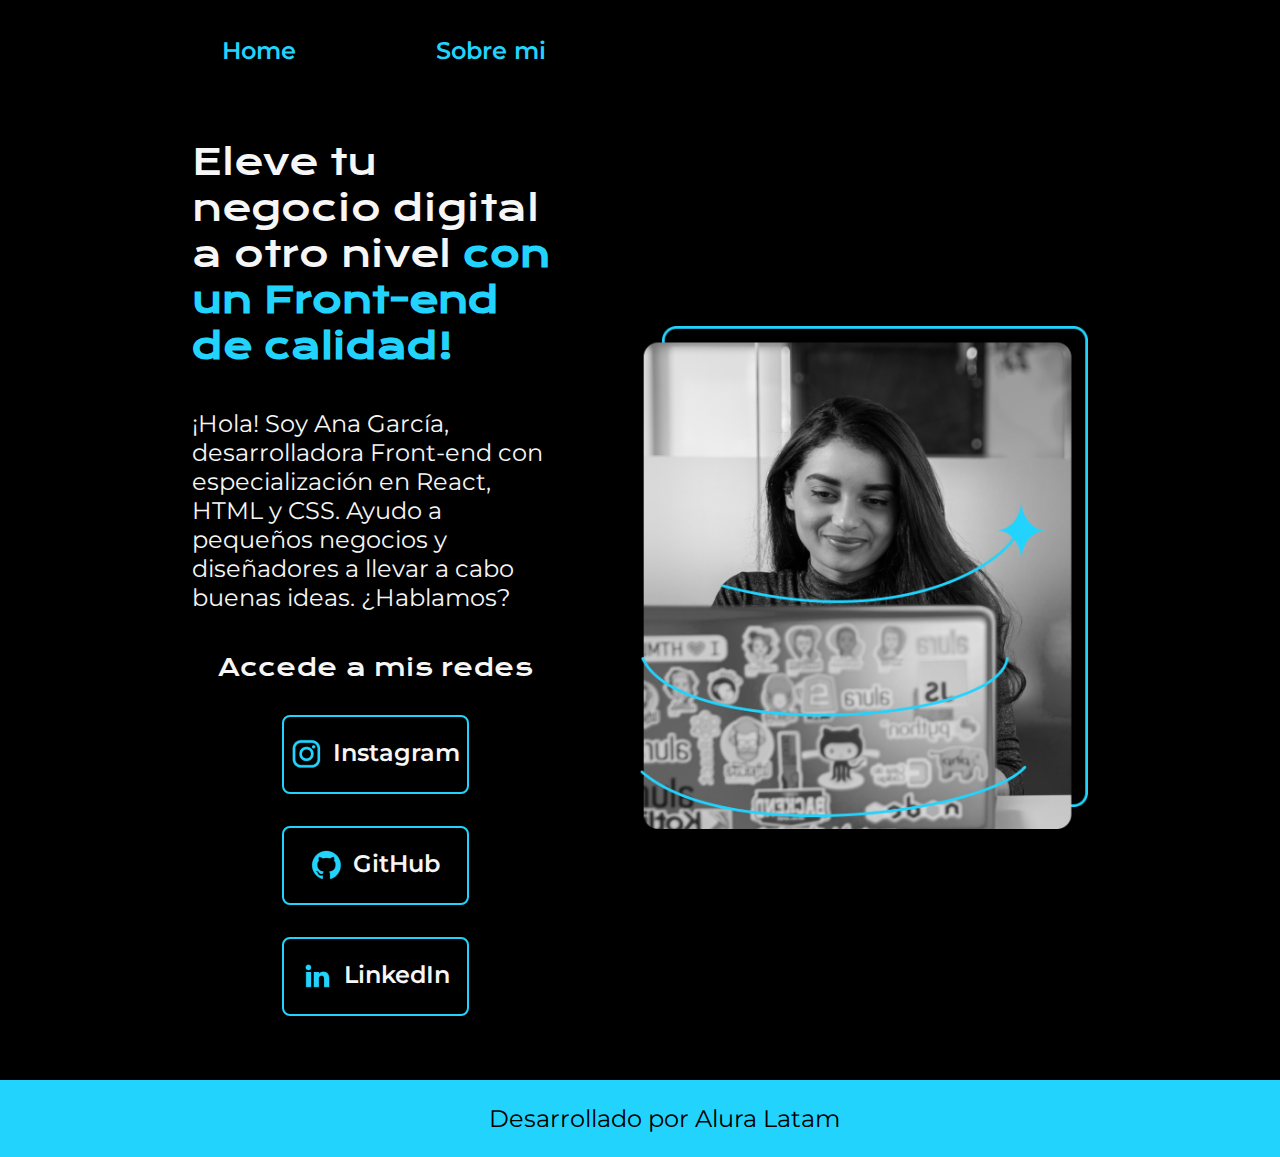
<file: index.html>
<!DOCTYPE html>
<html lang="es-AR">
    <head>
        <meta charset="UTF-8">
        <meta http-equiv="X-UA-Compatible" content="ie=edge">
        <meta name="viewport" content="width=device-width, initial-scale=1.0">
        <title>Portafolio</title>
        <link rel="preconnect" href="https://fonts.googleapis.com">
<link rel="preconnect" href="https://fonts.gstatic.com" crossorigin>
<link href="https://fonts.googleapis.com/css2?family=Krona+One&family=Montserrat:ital,wght@0,100..900;1,100..900&family=Open+Sans:ital,wght@0,300..800;1,300..800&display=swap" rel="stylesheet">
        <link rel="preconnect" href="https://fonts.googleapis.com">
<link rel="preconnect" href="https://fonts.gstatic.com" crossorigin>
<link href="https://fonts.googleapis.com/css2?family=Krona+One&family=Open+Sans:ital,wght@0,300..800;1,300..800&display=swap" rel="stylesheet">

        <link rel="stylesheet" href = "styles/style.css">
            <link rel="stylesheet" href="https://cdn.jsdelivr.net/npm/bootstrap-icons@1.11.3/font/bootstrap-icons.min.css">
           
            <link rel="stylesheet" href="https://cdnjs.cloudflare.com/ajax/libs/font-awesome/4.7.0/css/font-awesome.min.css">
    </head>
    <body>

       <header class="header">
     
     <nav class="header__menu">
        <a href="index.html" class="header__menu__link">Home</a>
        <a href="info.html"  class="header__menu__link">Sobre mi</a>
     </nav>
    
       </header>

        <main class="presentacion">
        <section class="presentacion__contenido">
            
                
            <h1 class="presentacion__contenido__titulo">Eleve tu negocio digital a otro nivel <strong>con un 
            Front-end de calidad!</strong>
            </h1>

            <p class="presentacion__contenido__texto">¡Hola! Soy Ana García, desarrolladora Front-end con especialización en React, HTML y CSS. Ayudo a pequeños negocios y diseñadores a llevar a cabo buenas ideas. ¿Hablamos?</p>
            
         <div class="presentacion__links">
            <h2 class="presentacion__links__texto">Accede a mis redes</h2>
            <a class="presentacion__links__boton" href="https://www.instagram.com">
                <!--<i class="bi bi-instagram instagram-gradient-icon"></i> !--> 
            <img src="assets/instagram.png" alt="Instagram" srcset="">    
                Instagram
            </a>
            <a class="presentacion__links__boton" href="https://www.github.com">
                <!--<i class="fa fa-github"></i> !-->
            <img src="assets/github.png" alt="GitHub" srcset="">    
                GitHub
            </a>
            <a href="https://www.linkedin.com/" class="presentacion__links__boton">
                <img src="assets/linkedin.png" alt="" srcset="">
                LinkedIn
            </a>
        </div>
       </section>

        <img class="presentacion__imagen" src="assets/Imagem.png" alt="Imagen de prueba" >
      </main>

      <footer class="presentacion__footer">
        <p class="presentacion__footer__texto">Desarrollado por Alura Latam</p>
      </footer>

      
    </body>
</html>
</file>
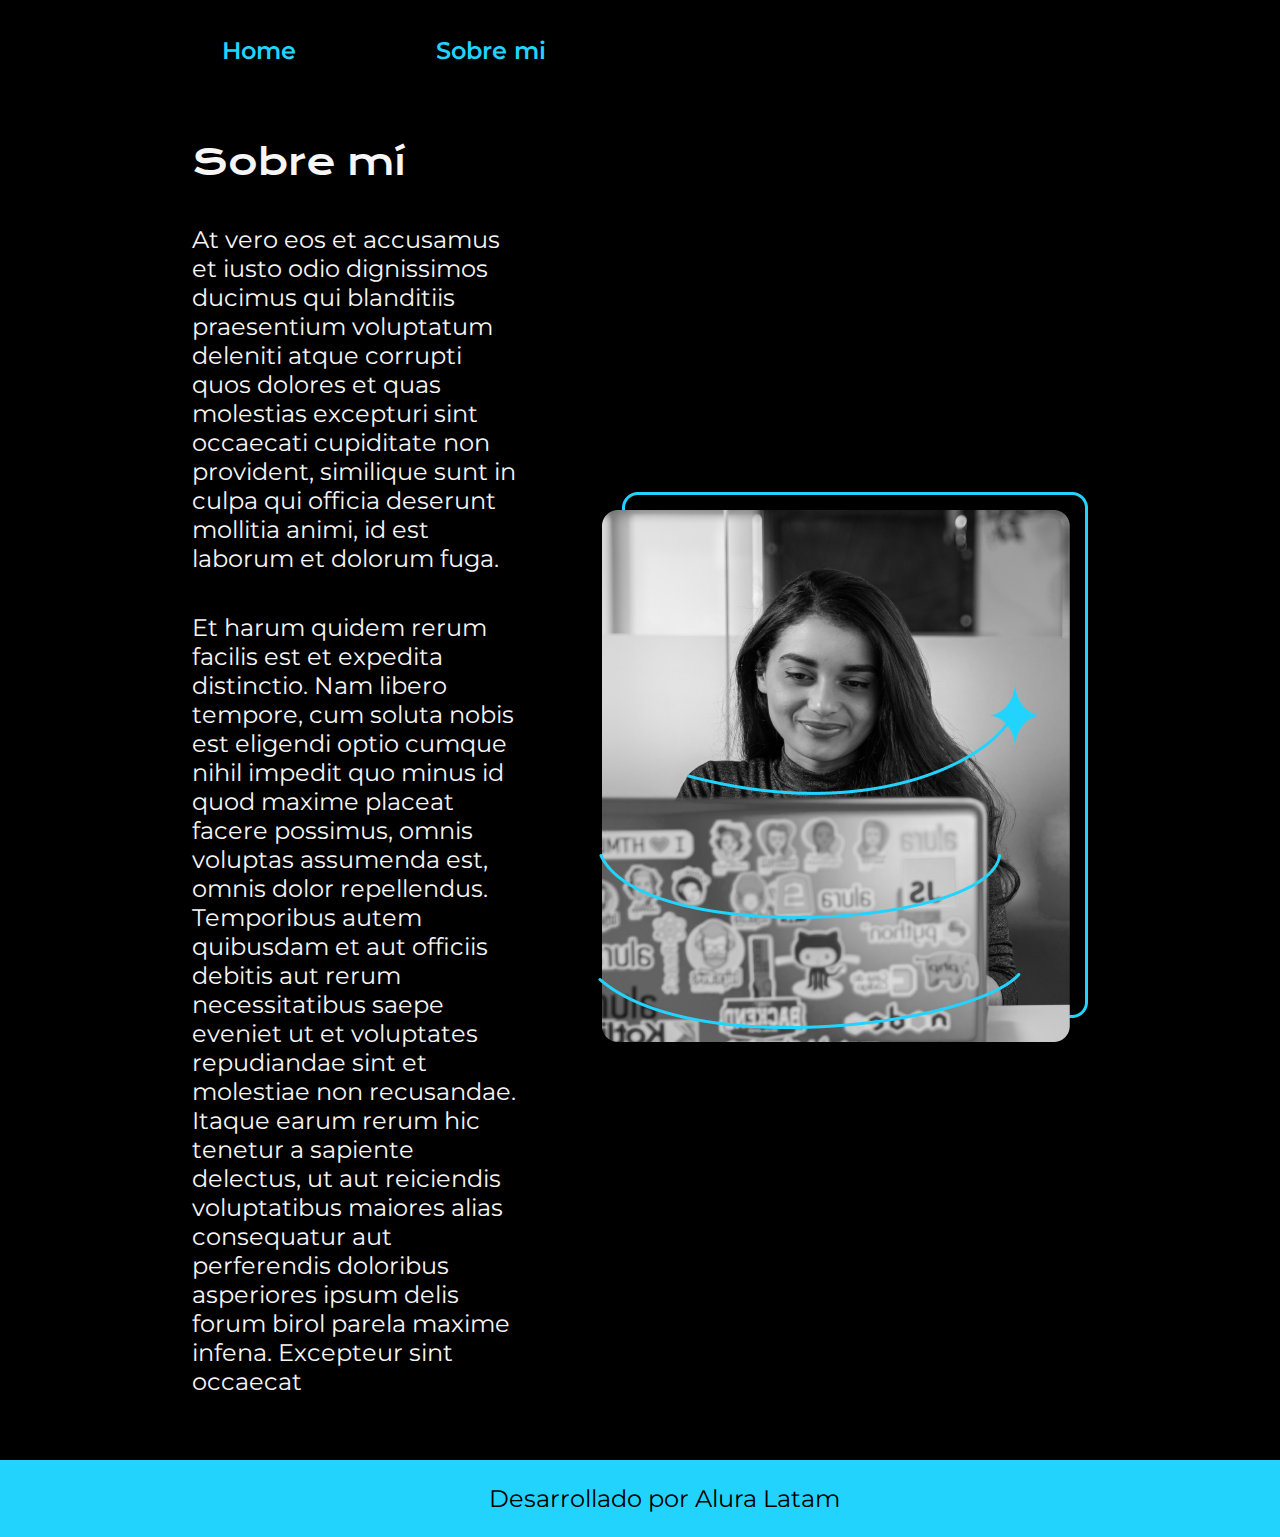
<file: info.html>
<!DOCTYPE html>
<html lang="es-AR">
    <head>
        <meta charset="UTF-8">
        <meta http-equiv="X-UA-Compatible" content="ie=edge">
        <meta name="viewport" content="width=device-width, initial-scale=1.0">
        <title>Portafolio</title>
        <link rel="preconnect" href="https://fonts.googleapis.com">
<link rel="preconnect" href="https://fonts.gstatic.com" crossorigin>
<link href="https://fonts.googleapis.com/css2?family=Krona+One&family=Montserrat:ital,wght@0,100..900;1,100..900&family=Open+Sans:ital,wght@0,300..800;1,300..800&display=swap" rel="stylesheet">
        <link rel="preconnect" href="https://fonts.googleapis.com">
<link rel="preconnect" href="https://fonts.gstatic.com" crossorigin>
<link href="https://fonts.googleapis.com/css2?family=Krona+One&family=Open+Sans:ital,wght@0,300..800;1,300..800&display=swap" rel="stylesheet">

        <link rel="stylesheet" href="styles/style.css">
            <link rel="stylesheet" href="https://cdn.jsdelivr.net/npm/bootstrap-icons@1.11.3/font/bootstrap-icons.min.css">
           
            <link rel="stylesheet" href="https://cdnjs.cloudflare.com/ajax/libs/font-awesome/4.7.0/css/font-awesome.min.css">
    </head>


    <body>

         <header class="header">
     
     <nav class="header__menu">
        <a href="index.html" class="header__menu__link">Home</a>
        <a href="info.html"  class="header__menu__link">Sobre mi</a>
     </nav>
    
       </header>


        
          <main class="presentacion ">
                 <section class="presentacion__contenido">
                        <h1 class="presentacion__contenido__titulo">Sobre mí</h1>

                        <p class="presentacion__contenido__texto">
                                At vero eos et accusamus et iusto odio dignissimos ducimus qui blanditiis praesentium voluptatum deleniti atque corrupti quos dolores et quas molestias excepturi sint occaecati cupiditate non provident, similique sunt in culpa qui officia deserunt mollitia animi, id est laborum et dolorum fuga.
                        </p>
                        <p class="presentacion__contenido__texto">
                                Et harum quidem rerum facilis est et expedita distinctio. Nam libero tempore, cum soluta nobis est eligendi optio cumque nihil impedit quo minus id quod maxime placeat facere possimus, omnis voluptas assumenda est, omnis dolor repellendus. Temporibus autem quibusdam et aut officiis debitis aut rerum necessitatibus saepe eveniet ut et voluptates repudiandae sint et molestiae non recusandae. Itaque earum rerum hic tenetur a sapiente delectus, ut aut reiciendis voluptatibus maiores alias consequatur aut perferendis doloribus asperiores ipsum delis forum birol parela maxime infena. Excepteur sint occaecat
                        </p>


                        
                </section>
                 <img src="assets/Imagem.png" alt="Imagen de prueba" >
          </main>

          <footer class="presentacion__footer">
        <p class="presentacion__footer__texto">Desarrollado por Alura Latam</p>
      </footer>
        
    </body>
</file>
<file: styles/style.css>
:root {
--color-primario: black;
--color-secundario: #f6f6f6;
--color-terciario: #22d4fd;

--fuente1: "Montserrat",sans-serif;
--fuente2: "Krona One",sans-serif;
--hover: #272727;
}


* {
padding: 0;
margin: 0;
}


body {
box-sizing: border-box;
background-color: var(--color-primario);
color: var(--color-secundario);
}

.presentacion {
display: flex;
align-items: center;
padding: 5% 15%;
justify-content: space-between;
gap: 82px;
}

.presentacion__contenido {
width: 50%;
display: flex;
flex-direction: column;
gap: 40px;
}



.presentacion__contenido__titulo {

font-family: var(--fuente2);
font-size: 2.25rem ;
font-weight: 400;
}

.presentacion__contenido__texto {
   font-family: var(--fuente1);
  font-size: 1.5rem;
   
}

.presentacion__links {
display: flex;
justify-content: space-between;
flex-direction: column;
gap: 32px;
align-items: center;
}

.presentacion__links__texto {
  font-family: var(--fuente2);
  font-size: 1.5rem;
   font-weight: 400;
}

.presentacion__links__boton {

width: 50%;
padding: 21.5px 0;
border-radius: 8px;
text-align: center;
color: #F6F6F6;
text-decoration: none;
border: 2px solid var(--color-terciario);
font-family: var(--fuente1);
font-size: 1.5rem;
font-weight: 600;
display: flex;
justify-content: center;
gap: 10px;
transition: 0.2s ease-out;
}

.presentacion__links__boton:hover {
cursor:pointer;
background-color: var(--hover);
}

.presentacion__imagen {
width: 50%;
}


.presentacion__footer {
   display: flex;
   background-color: var(--color-terciario);
   position: absolute;
   width: 100%;
font-family: var(--fuente1);
font-size: 1.5rem;
text-align: center;
justify-content: center;
color: black;
padding: 24px;

}

.header {
 padding: 2% 0% 0% 15%;

}

.header__menu {
   display: flex;
gap: 80px;
}

.header__menu__link {
   
font-family: var(--fuente1);
   font-size: 1.5rem;
   font-weight: 600;
   text-decoration: none;
   color:var(--color-terciario);
   margin: 0px 15px;
    padding: 10px 15px;
}

.header__menu__link:hover {
color: #007bff;
}

strong {
color: var(--color-terciario);
}

@media (max-width: 1200px) {

.presentacion {
flex-direction: column-reverse;
} 

.presentacion__contenido, .presentacion__links__boton {
width: 100%;
}

.header {
 padding: 10%;
}
.header__menu {
justify-content: center;
}

}
</file>
